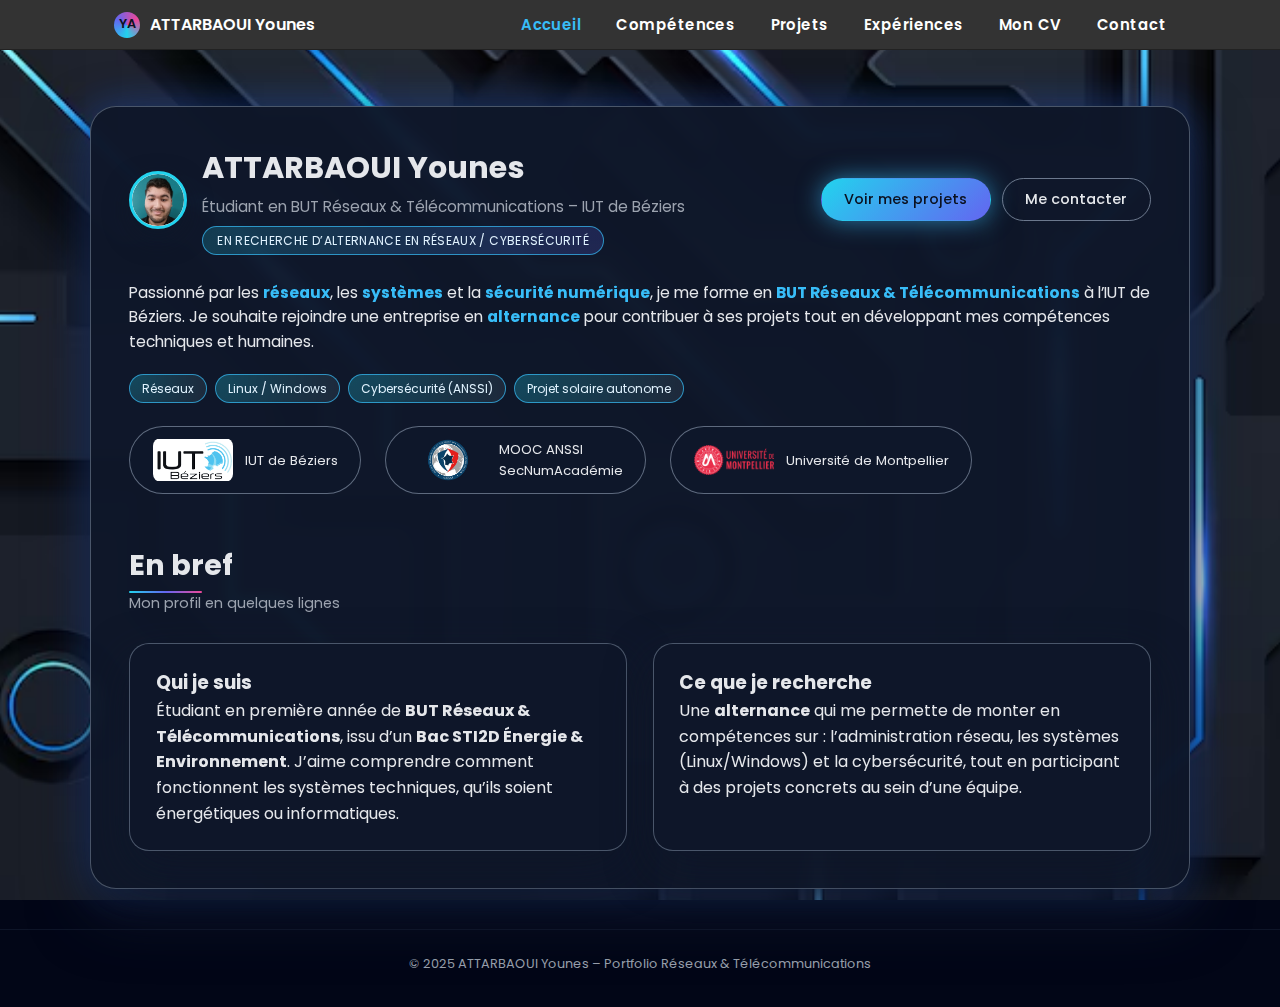
<file: index.html>
<!DOCTYPE html>
<html lang="fr">
<head>
    <meta charset="UTF-8" />
    <meta name="viewport" content="width=device-width, initial-scale=1.0" />
    <title>ATTARBAOUI Younes | Accueil</title>
    <link href="https://fonts.googleapis.com/css2?family=Poppins:wght@300;400;500;600;700&display=swap" rel="stylesheet" />
    <link rel="stylesheet" href="style.css" />
</head>
<body>

<header class="navbar">
    <div class="nav-inner">
        <a href="index.html" class="brand">
            <span class="brand-badge">YA</span>
            <span>ATTARBAOUI Younes</span>
        </a>
        <nav class="nav-links">
            <a href="index.html" class="active">Accueil</a>
            <a href="competences.html">Compétences</a>
            <a href="projets.html">Projets</a>
            <a href="experiences.html">Expériences</a>
            <a href="CV ATTARBAOUI Younes.pdf" target="_blank">Mon CV</a>
            <a href="contact.html">Contact</a>
        </nav>
    </div>
</header>

<main class="page">
    <div class="page-inner hero-card">
        <div class="hero-header">
            <div class="hero-profile">
                <div class="avatar">
                    <img src="1000167786 (1).jpg" alt="Photo de profil de Younes ATTARBAOUI" />
                </div>
                <div>
                    <h1 class="hero-title">ATTARBAOUI Younes</h1>
                    <p class="subtitle">Étudiant en BUT Réseaux & Télécommunications – IUT de Béziers</p>
                    <p class="badge-alt">En recherche d’alternance en réseaux / cybersécurité</p>
                </div>
            </div>

            <div class="hero-actions">
                <a href="projets.html" class="btn btn-primary">Voir mes projets</a>
                <a href="contact.html" class="btn btn-ghost">Me contacter</a>
            </div>
        </div>

        <p class="hero-text">
            Passionné par les <strong>réseaux</strong>, les <strong>systèmes</strong> et la
            <strong>sécurité numérique</strong>, je me forme en <strong>BUT Réseaux & Télécommunications</strong>
            à l’IUT de Béziers. Je souhaite rejoindre une entreprise en <strong>alternance</strong> pour contribuer
            à ses projets tout en développant mes compétences techniques et humaines.
        </p>

        <div class="hero-tags">
            <span class="chip">Réseaux</span>
            <span class="chip">Linux / Windows</span>
            <span class="chip">Cybersécurité (ANSSI)</span>
            <span class="chip">Projet solaire autonome</span>
        </div>

        <div class="hero-logos">
            <div class="logo-item">
                <img src="images.png" alt="Logo IUT de Béziers" />
                <span>IUT de Béziers</span>
            </div>
            <div class="logo-item">
                <img src="logo_anssi.png" alt="Logo ANSSI" />
                <span>MOOC ANSSI<br />SecNumAcadémie</span>
            </div>
            <div class="logo-item">
                <img src="logo_um_2022_rouge_RVB.png" alt="Logo Université de Montpellier" />
                <span>Université de Montpellier</span>
            </div>
        </div>

        <!-- petit bloc résumé -->
        <section class="section">
            <div class="section-header">
                <h2>En bref</h2>
                <p>Mon profil en quelques lignes</p>
            </div>
            <div class="grid-2">
                <div class="card">
                    <h3>Qui je suis</h3>
                    <p>
                        Étudiant en première année de <strong>BUT Réseaux & Télécommunications</strong>, issu d’un
                        <strong>Bac STI2D Énergie & Environnement</strong>. J’aime comprendre comment fonctionnent
                        les systèmes techniques, qu’ils soient énergétiques ou informatiques.
                    </p>
                </div>
                <div class="card">
                    <h3>Ce que je recherche</h3>
                    <p>
                        Une <strong>alternance</strong> qui me permette de monter en compétences sur :
                        l’administration réseau, les systèmes (Linux/Windows) et la cybersécurité, tout en participant
                        à des projets concrets au sein d’une équipe.
                    </p>
                </div>
            </div>
        </section>
    </div>
</main>

<footer class="footer">
    <p>© 2025 ATTARBAOUI Younes – Portfolio Réseaux & Télécommunications</p>
</footer>

</body>
</html>
</file>
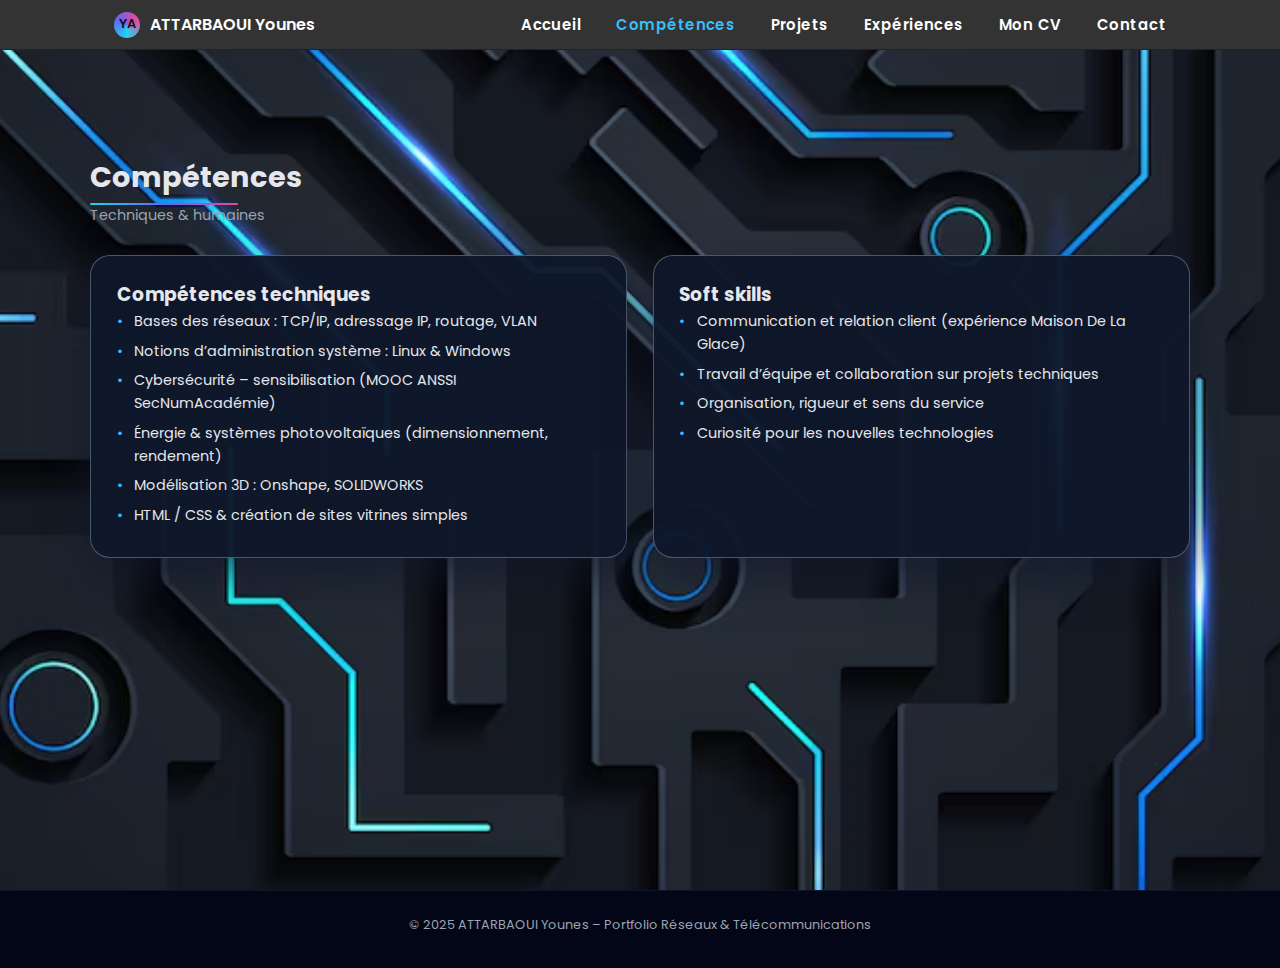
<file: competences.html>
<!DOCTYPE html>
<html lang="fr">
<head>
    <meta charset="UTF-8" />
    <meta name="viewport" content="width=device-width, initial-scale=1.0" />
    <title>Compétences | ATTARBAOUI Younes</title>
    <link href="https://fonts.googleapis.com/css2?family=Poppins:wght@300;400;500;600;700&display=swap" rel="stylesheet" />
    <link rel="stylesheet" href="style.css" />
</head>
<body>

<header class="navbar">
    <div class="nav-inner">
        <a href="index.html" class="brand">
            <span class="brand-badge">YA</span>
            <span>ATTARBAOUI Younes</span>
        </a>
        <nav class="nav-links">
            <a href="index.html">Accueil</a>
            <a href="competences.html" class="active">Compétences</a>
            <a href="projets.html">Projets</a>
            <a href="experiences.html">Expériences</a>
            <a href="CV ATTARBAOUI Younes.pdf" target="_blank">Mon CV</a>
            <a href="contact.html">Contact</a>
        </nav>
    </div>
</header>

<main class="page">
    <div class="page-inner">
        <section class="section">
            <div class="section-header">
                <h1>Compétences</h1>
                <p>Techniques & humaines</p>
            </div>

            <div class="grid-2">
                <div class="card">
                    <h3>Compétences techniques</h3>
                    <ul class="bullet-list">
                        <li>Bases des réseaux : TCP/IP, adressage IP, routage, VLAN</li>
                        <li>Notions d’administration système : Linux & Windows</li>
                        <li>Cybersécurité – sensibilisation (MOOC ANSSI SecNumAcadémie)</li>
                        <li>Énergie & systèmes photovoltaïques (dimensionnement, rendement)</li>
                        <li>Modélisation 3D : Onshape, SOLIDWORKS</li>
                        <li>HTML / CSS & création de sites vitrines simples</li>
                    </ul>
                </div>

                <div class="card">
                    <h3>Soft skills</h3>
                    <ul class="bullet-list">
                        <li>Communication et relation client (expérience Maison De La Glace)</li>
                        <li>Travail d’équipe et collaboration sur projets techniques</li>
                        <li>Organisation, rigueur et sens du service</li>
                        <li>Curiosité pour les nouvelles technologies</li>
                    </ul>
                </div>
            </div>
        </section>
    </div>
</main>

<footer class="footer">
    <p>© 2025 ATTARBAOUI Younes – Portfolio Réseaux & Télécommunications</p>
</footer>

</body>
</html>
</file>
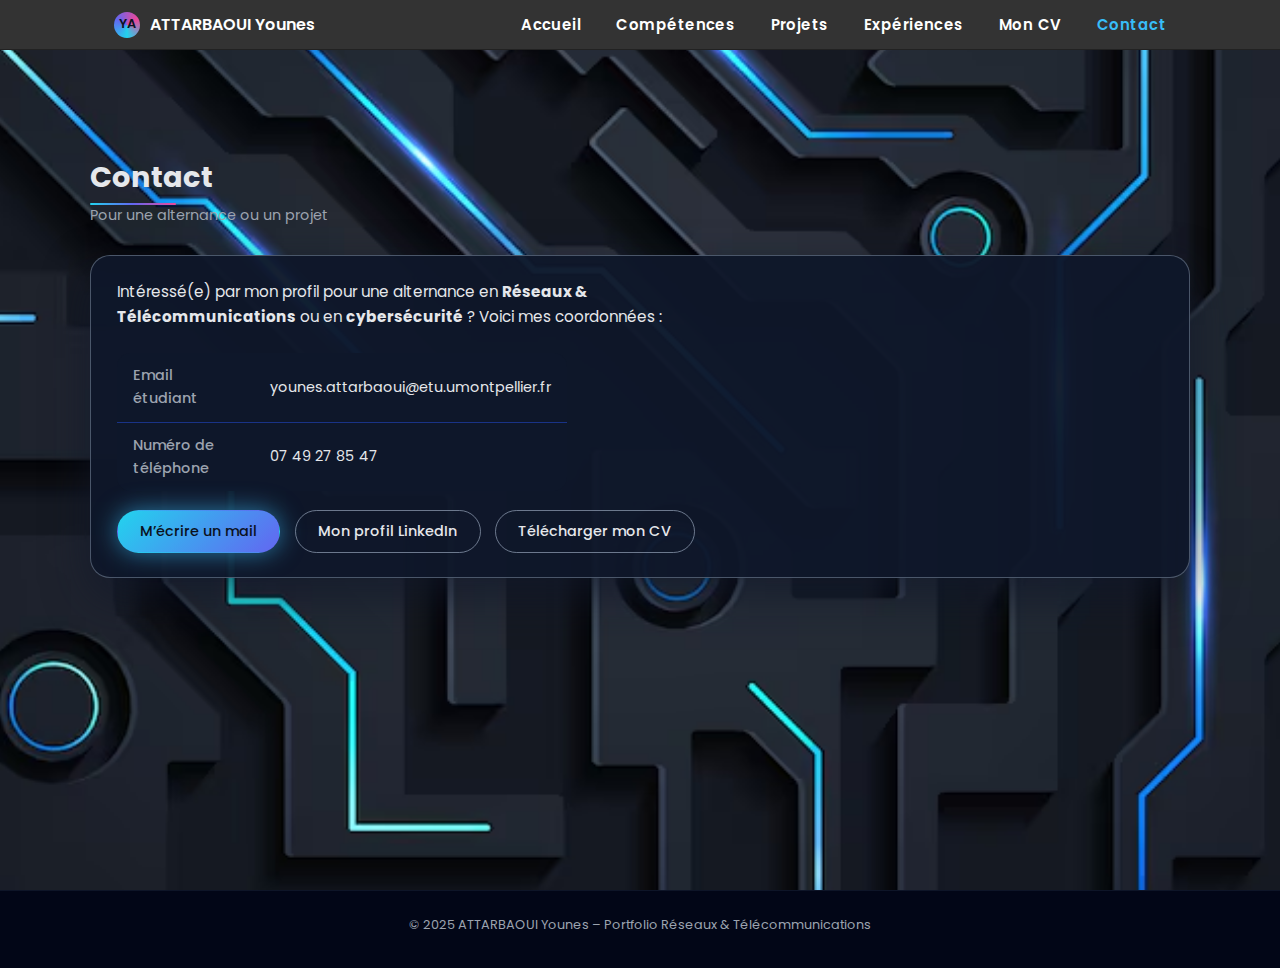
<file: contact.html>
<!DOCTYPE html>
<html lang="fr">
<head>
    <meta charset="UTF-8" />
    <meta name="viewport" content="width=device-width, initial-scale=1.0" />
    <title>Contact | ATTARBAOUI Younes</title>
    <link href="https://fonts.googleapis.com/css2?family=Poppins:wght@300;400;500;600;700&display=swap" rel="stylesheet" />
    <link rel="stylesheet" href="style.css" />
</head>
<body>

<header class="navbar">
    <div class="nav-inner">
        <a href="index.html" class="brand">
            <span class="brand-badge">YA</span>
            <span>ATTARBAOUI Younes</span>
        </a>
        <nav class="nav-links">
            <a href="index.html">Accueil</a>
            <a href="competences.html">Compétences</a>
            <a href="projets.html">Projets</a>
            <a href="experiences.html">Expériences</a>
            <a href="CV ATTARBAOUI Younes.pdf" target="_blank">Mon CV</a>
            <a href="contact.html" class="active">Contact</a>
        </nav>
    </div>
</header>

<main class="page">
    <div class="page-inner">
        <section class="section">
            <div class="section-header">
                <h1>Contact</h1>
                <p>Pour une alternance ou un projet</p>
            </div>

            <div class="card contact-card">
                <p>
                    Intéressé(e) par mon profil pour une alternance en
                    <strong>Réseaux & Télécommunications</strong> ou en
                    <strong>cybersécurité</strong> ? Voici mes coordonnées :
                </p>

                <table class="contact-table">
                    <tr>
                        <th>Email étudiant</th>
                        <td>younes.attarbaoui@etu.umontpellier.fr</td>
                    </tr>
                    <tr>
                        <th>Numéro de téléphone</th>
                        <td>07 49 27 85 47</td>
                    </tr>
                </table>

                <div class="contact-actions">
                    <a href="mailto:younes.attarbaoui@etu.umontpellier.fr" class="btn btn-primary">
                        M’écrire un mail
                    </a>
                    <a href="https://www.linkedin.com/in/younes-attarbaoui-74b579356/" target="_blank" class="btn btn-ghost">
                        Mon profil LinkedIn
                    </a>
                    <a href="ATTARBAOUI.pdf" target="_blank" class="btn btn-ghost">
                        Télécharger mon CV
                    </a>
                </div>
            </div>
        </section>
    </div>
</main>

<footer class="footer">
    <p>© 2025 ATTARBAOUI Younes – Portfolio Réseaux & Télécommunications</p>
</footer>

</body>
</html>
</file>
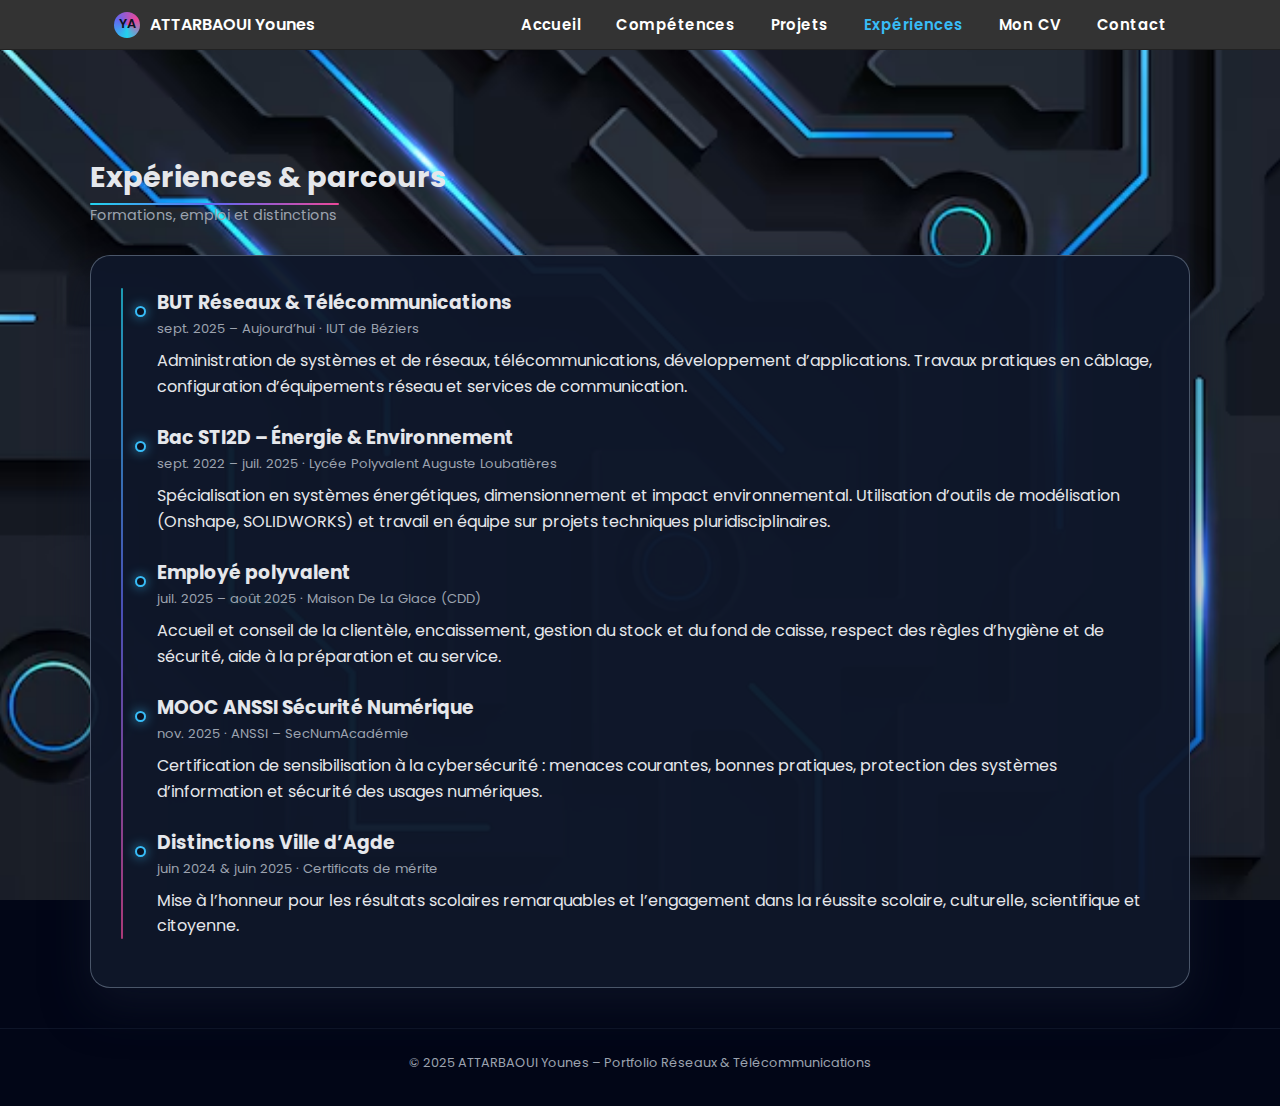
<file: experiences.html>
<!DOCTYPE html>
<html lang="fr">
<head>
    <meta charset="UTF-8" />
    <meta name="viewport" content="width=device-width, initial-scale=1.0" />
    <title>Expériences | ATTARBAOUI Younes</title>
    <link href="https://fonts.googleapis.com/css2?family=Poppins:wght@300;400;500;600;700&display=swap" rel="stylesheet" />
    <link rel="stylesheet" href="style.css" />
</head>
<body>

<header class="navbar">
    <div class="nav-inner">
        <a href="index.html" class="brand">
            <span class="brand-badge">YA</span>
            <span>ATTARBAOUI Younes</span>
        </a>
        <nav class="nav-links">
            <a href="index.html">Accueil</a>
            <a href="competences.html">Compétences</a>
            <a href="projets.html">Projets</a>
            <a href="experiences.html" class="active">Expériences</a>
            <a href="CV ATTARBAOUI Younes.pdf" target="_blank">Mon CV</a>
            <a href="contact.html">Contact</a>
        </nav>
    </div>
</header>

<main class="page">
    <div class="page-inner">
        <section class="section">
            <div class="section-header">
                <h1>Expériences & parcours</h1>
                <p>Formations, emploi et distinctions</p>
            </div>

            <div class="card">
                <div class="timeline">
                    <article class="timeline-item">
                        <div class="timeline-dot"></div>
                        <div class="timeline-content">
                            <h3>BUT Réseaux & Télécommunications</h3>
                            <p class="timeline-meta">sept. 2025 – Aujourd’hui · IUT de Béziers</p>
                            <p>
                                Administration de systèmes et de réseaux, télécommunications, développement d’applications.
                                Travaux pratiques en câblage, configuration d’équipements réseau et services de communication.
                            </p>
                        </div>
                    </article>

                    <article class="timeline-item">
                        <div class="timeline-dot"></div>
                        <div class="timeline-content">
                            <h3>Bac STI2D – Énergie & Environnement</h3>
                            <p class="timeline-meta">sept. 2022 – juil. 2025 · Lycée Polyvalent Auguste Loubatières</p>
                            <p>
                                Spécialisation en systèmes énergétiques, dimensionnement et impact environnemental.
                                Utilisation d’outils de modélisation (Onshape, SOLIDWORKS) et travail en équipe
                                sur projets techniques pluridisciplinaires.
                            </p>
                        </div>
                    </article>

                    <article class="timeline-item">
                        <div class="timeline-dot"></div>
                        <div class="timeline-content">
                            <h3>Employé polyvalent</h3>
                            <p class="timeline-meta">juil. 2025 – août 2025 · Maison De La Glace (CDD)</p>
                            <p>
                                Accueil et conseil de la clientèle, encaissement, gestion du stock et du fond de caisse,
                                respect des règles d’hygiène et de sécurité, aide à la préparation et au service.
                            </p>
                        </div>
                    </article>

                    <article class="timeline-item">
                        <div class="timeline-dot"></div>
                        <div class="timeline-content">
                            <h3>MOOC ANSSI Sécurité Numérique</h3>
                            <p class="timeline-meta">nov. 2025 · ANSSI – SecNumAcadémie</p>
                            <p>
                                Certification de sensibilisation à la cybersécurité : menaces courantes, bonnes pratiques,
                                protection des systèmes d’information et sécurité des usages numériques.
                            </p>
                        </div>
                    </article>

                    <article class="timeline-item">
                        <div class="timeline-dot"></div>
                        <div class="timeline-content">
                            <h3>Distinctions Ville d’Agde</h3>
                            <p class="timeline-meta">juin 2024 & juin 2025 · Certificats de mérite</p>
                            <p>
                                Mise à l’honneur pour les résultats scolaires remarquables et l’engagement dans la réussite
                                scolaire, culturelle, scientifique et citoyenne.
                            </p>
                        </div>
                    </article>
                </div>
            </div>
        </section>
    </div>
</main>

<footer class="footer">
    <p>© 2025 ATTARBAOUI Younes – Portfolio Réseaux & Télécommunications</p>
</footer>

</body>
</html>
</file>
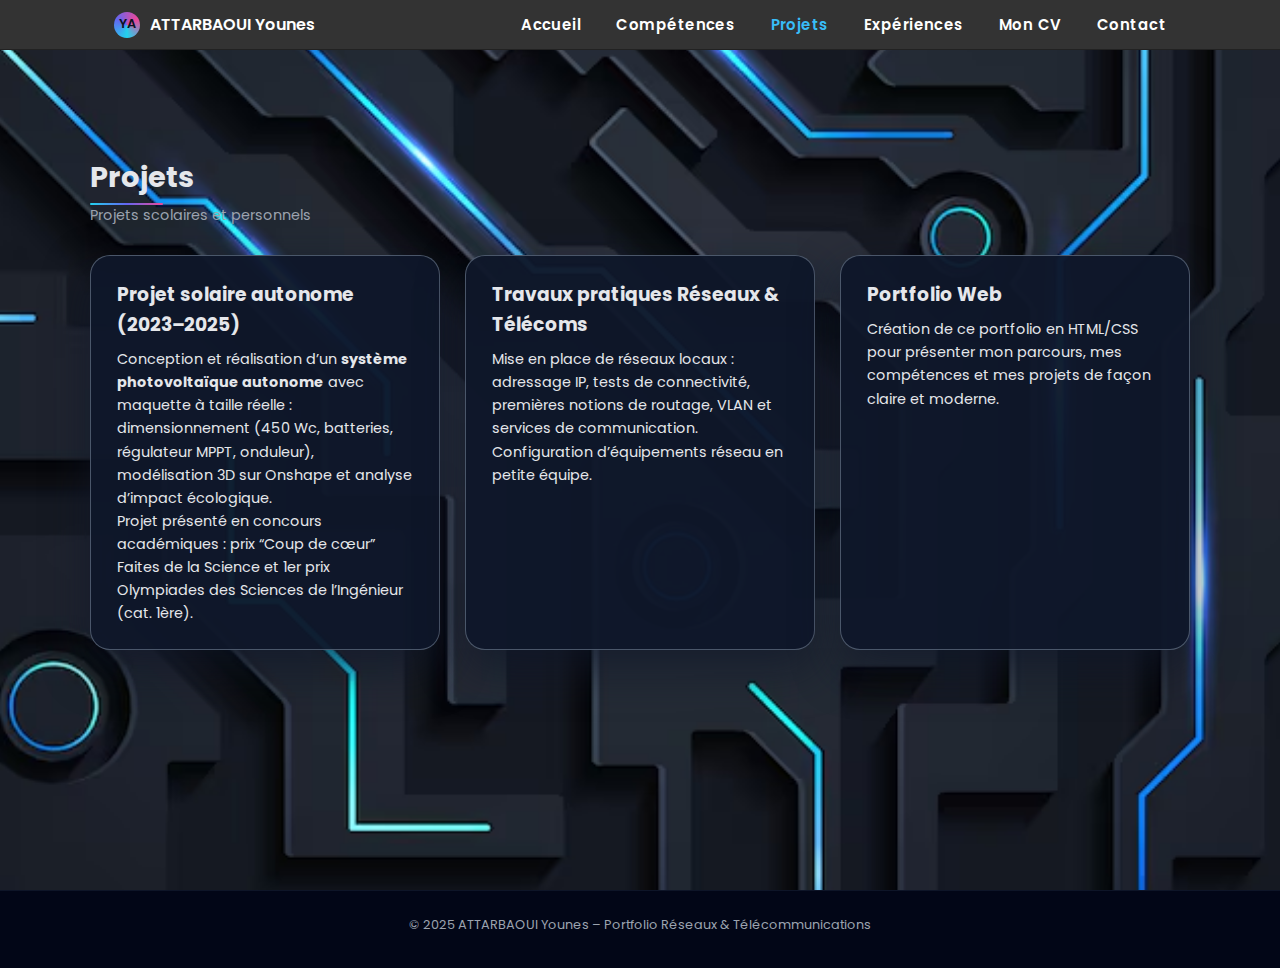
<file: projets.html>
<!DOCTYPE html>
<html lang="fr">
<head>
    <meta charset="UTF-8" />
    <meta name="viewport" content="width=device-width, initial-scale=1.0" />
    <title>Projets | ATTARBAOUI Younes</title>
    <link href="https://fonts.googleapis.com/css2?family=Poppins:wght@300;400;500;600;700&display=swap" rel="stylesheet" />
    <link rel="stylesheet" href="style.css" />
</head>
<body>

<header class="navbar">
    <div class="nav-inner">
        <a href="index.html" class="brand">
            <span class="brand-badge">YA</span>
            <span>ATTARBAOUI Younes</span>
        </a>
        <nav class="nav-links">
            <a href="index.html">Accueil</a>
            <a href="competences.html">Compétences</a>
            <a href="projets.html" class="active">Projets</a>
            <a href="experiences.html">Expériences</a>
            <a href="CV ATTARBAOUI Younes.pdf" target="_blank">Mon CV</a>
            <a href="contact.html">Contact</a>
        </nav>
    </div>
</header>

<main class="page">
    <div class="page-inner">
        <section class="section">
            <div class="section-header">
                <h1>Projets</h1>
                <p>Projets scolaires et personnels</p>
            </div>

            <div class="grid-3">
                <article class="card project-card">
                    <h3>Projet solaire autonome (2023–2025)</h3>
                    <p>
                        Conception et réalisation d’un <strong>système photovoltaïque autonome</strong> avec maquette à taille réelle :
                        dimensionnement (450 Wc, batteries, régulateur MPPT, onduleur), modélisation 3D sur Onshape
                        et analyse d’impact écologique.
                    </p>
                    <p>
                        Projet présenté en concours académiques : prix “Coup de cœur” Faites de la Science
                        et 1er prix Olympiades des Sciences de l’Ingénieur (cat. 1ère).
                    </p>
                </article>

                <article class="card project-card">
                    <h3>Travaux pratiques Réseaux & Télécoms</h3>
                    <p>
                        Mise en place de réseaux locaux : adressage IP, tests de connectivité, premières notions de routage,
                        VLAN et services de communication. Configuration d’équipements réseau en petite équipe.
                    </p>
                </article>

                <article class="card project-card">
                    <h3>Portfolio Web</h3>
                    <p>
                        Création de ce portfolio en HTML/CSS pour présenter mon parcours, mes compétences
                        et mes projets de façon claire et moderne.
                    </p>
                </article>
            </div>
        </section>
    </div>
</main>

<footer class="footer">
    <p>© 2025 ATTARBAOUI Younes – Portfolio Réseaux & Télécommunications</p>
</footer>

</body>
</html>
</file>
<file: style.css>
/* RESET DE BASE */
* {
    margin: 0;
    padding: 0;
    box-sizing: border-box;
}

html {
    scroll-behavior: smooth;
}

body {
    font-family: "Poppins", system-ui, -apple-system, BlinkMacSystemFont, sans-serif;
    background: #020617 url("3d-style-black-background-with-paper-layer_206725-669.avif") no-repeat center top fixed;
    background-size: cover;
    color: #e5e7eb;
    line-height: 1.6;
}

/* NAVBAR GLOBALE */
.navbar {
    position: sticky;
    top: 0;
    z-index: 50;
    background: #333333;
    border-bottom: 1px solid #222222;
}

.nav-inner {
    max-width: 1100px;
    margin: 0 auto;
    padding: 0.6rem 1.5rem;
    display: flex;
    align-items: center;
    justify-content: space-between;
}

.brand {
    display: flex;
    align-items: center;
    gap: 0.6rem;
    font-weight: 600;
    color: #ffffff;
    text-decoration: none;
}

.brand-badge {
    width: 26px;
    height: 26px;
    border-radius: 999px;
    display: flex;
    align-items: center;
    justify-content: center;
    font-size: 0.8rem;
    background: conic-gradient(from 180deg, #22d3ee, #6366f1, #ec4899, #22d3ee);
    color: #0b1120;
}

.nav-links {
    display: flex;
    gap: 2.2rem;
    font-size: 0.93rem;
}

.nav-links a {
    text-decoration: none;
    color: #ffffff;
    font-weight: 600;
    letter-spacing: 0.03em;
    padding: 0.2rem 0;
    transition: color 0.2s ease;
}

.nav-links a:hover,
.nav-links a.active {
    color: #38bdf8;
}

/* LAYOUT GLOBAL DES PAGES */
.page {
    min-height: calc(100vh - 60px);
    display: flex;
    align-items: flex-start;
    justify-content: center;
    padding: 3.5rem 1.5rem 2.5rem;
}

.page-inner {
    max-width: 1100px;
    width: 100%;
}

/* HERO de la page d’accueil */
.hero-card {
    border-radius: 26px;
    padding: 2.3rem 2.4rem;
    background: rgba(15, 23, 42, 0.96);
    border: 1px solid rgba(148, 163, 184, 0.45);
    box-shadow:
        0 24px 60px rgba(15, 23, 42, 0.9),
        0 0 40px rgba(37, 99, 235, 0.45);
    animation: fadeUp 0.9s ease-out;
    backdrop-filter: blur(6px);
}

.hero-header {
    display: flex;
    align-items: center;
    justify-content: space-between;
    gap: 1.5rem;
    margin-bottom: 1.6rem;
}

.hero-profile {
    display: flex;
    align-items: center;
    gap: 0.9rem;
}

.avatar {
    width: 58px;
    height: 58px;
    border-radius: 999px;
    border: 3px solid #22d3ee;
    background: radial-gradient(circle at 30% 20%, #f9fafb, #e5e7eb);
    display: flex;
    align-items: center;
    justify-content: center;
    box-shadow: 0 10px 24px rgba(15, 23, 42, 0.6);
    overflow: hidden;
}

.avatar img {
    width: 100%;
    height: 100%;
    border-radius: 999px;
    object-fit: cover;
}

.hero-title {
    font-size: 1.9rem;
    font-weight: 700;
}

.subtitle {
    font-size: 0.95rem;
    color: #9ca3af;
    margin-top: 0.15rem;
}

.badge-alt {
    display: inline-flex;
    margin-top: 0.4rem;
    padding: 0.25rem 0.9rem;
    border-radius: 999px;
    font-size: 0.75rem;
    letter-spacing: 0.03em;
    text-transform: uppercase;
    background: linear-gradient(90deg, #22d3ee33, #6366f133);
    border: 1px solid rgba(56, 189, 248, 0.7);
    color: #e0f2fe;
}

.hero-actions {
    display: flex;
    flex-wrap: wrap;
    gap: 0.7rem;
}

/* BOUTONS */
.btn {
    display: inline-flex;
    align-items: center;
    justify-content: center;
    padding: 0.55rem 1.4rem;
    border-radius: 999px;
    font-size: 0.9rem;
    font-weight: 500;
    text-decoration: none;
    border: 1px solid transparent;
    cursor: pointer;
    transition: transform 0.12s ease, box-shadow 0.15s ease, background 0.2s, color 0.2s;
}

.btn-primary {
    background: linear-gradient(135deg, #22d3ee, #6366f1);
    color: #0b1120;
    box-shadow: 0 0 24px rgba(56, 189, 248, 0.6);
}

.btn-primary:hover {
    transform: translateY(-1px);
    box-shadow: 0 0 34px rgba(129, 140, 248, 0.9);
}

.btn-ghost {
    background: transparent;
    color: #e5e7eb;
    border-color: rgba(148, 163, 184, 0.7);
}

.btn-ghost:hover {
    background: rgba(15, 23, 42, 0.9);
    border-color: #6366f1;
}

/* TEXTE & TAGS DU HERO */
.hero-text {
    font-size: 0.97rem;
    color: #e5e7eb;
    margin-bottom: 1.2rem;
}

.hero-text strong {
    color: #38bdf8;
}

.hero-tags {
    display: flex;
    flex-wrap: wrap;
    gap: 0.5rem;
    margin-bottom: 1.4rem;
}

/* Chips */
.chip {
    display: inline-flex;
    align-items: center;
    padding: 0.25rem 0.75rem;
    border-radius: 999px;
    font-size: 0.75rem;
    background: radial-gradient(circle at top left, #22d3ee44, #1e293b);
    border: 1px solid rgba(56, 189, 248, 0.7);
    color: #e0f2fe;
}

/* LOGOS FORMATION / CERTIFS */
.hero-logos {
    display: flex;
    flex-wrap: wrap;
    gap: 1.5rem;
    margin-top: 0.8rem;
}

.logo-item {
    display: flex;
    align-items: center;
    gap: 0.75rem;
    padding: 0.7rem 1.4rem;
    border-radius: 999px;
    background: rgba(15, 23, 42, 0.95);
    border: 1px solid rgba(148, 163, 184, 0.6);
}

.logo-item img {
    height: 44px;
    max-width: 80px;
    object-fit: contain;
    border-radius: 8px;
}

.logo-item span {
    font-size: 0.82rem;
}

/* SECTIONS INTERNES (autres pages + bas de home) */
.section {
    margin-top: 3rem;
}

.section-header {
    margin-bottom: 1.8rem;
}

.section-header h1,
.section-header h2 {
    font-size: 1.8rem;
    margin-bottom: 0.2rem;
    position: relative;
    display: inline-block;
}

.section-header h1::after,
.section-header h2::after {
    content: "";
    position: absolute;
    left: 0;
    bottom: -0.3rem;
    width: 70%;
    height: 2px;
    border-radius: 999px;
    background: linear-gradient(90deg, #22d3ee, #6366f1, #ec4899);
}

.section-header p {
    font-size: 0.9rem;
    color: #9ca3af;
}

/* CARDS GÉNÉRIQUES */
.card {
    background: rgba(15, 23, 42, 0.96);
    border-radius: 20px;
    padding: 1.5rem 1.6rem;
    border: 1px solid rgba(148, 163, 184, 0.45);
    box-shadow: 0 18px 45px rgba(15, 23, 42, 0.7);
}

.grid-2 {
    display: grid;
    grid-template-columns: repeat(2, minmax(0, 1fr));
    gap: 1.6rem;
}

.grid-3 {
    display: grid;
    grid-template-columns: repeat(3, minmax(0, 1fr));
    gap: 1.6rem;
}

/* LISTES INFO / COMPÉTENCES */
.info-list {
    list-style: none;
    font-size: 0.9rem;
}

.info-list li {
    display: flex;
    justify-content: space-between;
    gap: 1rem;
    padding: 0.45rem 0;
    border-bottom: 1px solid rgba(31, 41, 55, 0.8);
}

.info-list li span {
    color: #9ca3af;
    font-size: 0.85rem;
}

.info-list li a {
    color: #38bdf8;
    text-decoration: none;
    font-weight: 500;
}

.info-list li a:hover {
    text-decoration: underline;
}

.bullet-list {
    list-style: none;
    font-size: 0.9rem;
}

.bullet-list li {
    position: relative;
    padding-left: 1.1rem;
    margin-bottom: 0.4rem;
}

.bullet-list li::before {
    content: "•";
    position: absolute;
    left: 0;
    top: 0;
    color: #38bdf8;
}

/* TIMELINE (EXPÉRIENCES / CERTIFS) */
.timeline {
    position: relative;
    margin-top: 0.5rem;
    padding-left: 1.2rem;
}

.timeline::before {
    content: "";
    position: absolute;
    left: 0.3rem;
    top: 0;
    bottom: 0;
    width: 2px;
    border-radius: 999px;
    background: linear-gradient(to bottom, #22d3ee, #6366f1, #ec4899);
    opacity: 0.7;
}

.timeline-item {
    position: relative;
    margin-bottom: 1.5rem;
}

.timeline-dot {
    position: absolute;
    left: -0.05rem;
    top: 1.1rem;
    width: 11px;
    height: 11px;
    border-radius: 999px;
    background: #0b1120;
    border: 2px solid #38bdf8;
    box-shadow: 0 0 12px rgba(56, 189, 248, 0.7);
}

.timeline-content {
    margin-left: 1.3rem;
}

.timeline-meta {
    font-size: 0.82rem;
    color: #9ca3af;
    margin-bottom: 0.55rem;
}

/* PROJETS */
.project-card h3 {
    margin-bottom: 0.5rem;
}

.project-card p {
    font-size: 0.9rem;
    color: #e5e7eb;
}

/* CONTACT */
.contact-card {
    text-align: left;
}

.contact-card p {
    max-width: 600px;
    margin-bottom: 1.5rem;
    font-size: 0.95rem;
}

.contact-actions {
    display: flex;
    gap: 0.9rem;
    flex-wrap: wrap;
}

.contact-table {
    margin: 1.5rem 0 1.2rem;
    border-collapse: collapse;
    min-width: 260px;
    max-width: 450px;
    width: 100%;
    background: rgba(15, 23, 42, 0.95);
    border-radius: 14px;
    overflow: hidden;
    font-size: 0.9rem;
}

.contact-table th,
.contact-table td {
    padding: 0.7rem 1rem;
    border-bottom: 1px solid rgba(30, 64, 175, 0.7);
    text-align: left;
}

.contact-table th {
    width: 45%;
    color: #9ca3af;
    font-weight: 500;
}

.contact-table tr:last-child td,
.contact-table tr:last-child th {
    border-bottom: none;
}

/* FOOTER */
.footer {
    text-align: center;
    padding: 1.5rem 1rem 2rem;
    font-size: 0.8rem;
    color: #9ca3af;
    background: #020617;
    border-top: 1px solid rgba(15, 23, 42, 0.9);
}

/* ANIMATION */
@keyframes fadeUp {
    from {
        opacity: 0;
        transform: translateY(24px);
    }
    to {
        opacity: 1;
        transform: translateY(0);
    }
}

/* RESPONSIVE */
@media (max-width: 900px) {
    .hero-card {
        padding: 1.9rem 1.6rem;
    }

    .hero-header {
        flex-direction: column;
        align-items: flex-start;
    }

    .hero-actions {
        align-self: stretch;
    }

    .grid-3 {
        grid-template-columns: repeat(2, minmax(0, 1fr));
    }
}

@media (max-width: 640px) {
    .nav-inner {
        flex-direction: column;
        align-items: flex-start;
        gap: 0.4rem;
    }

    .nav-links {
        gap: 1.3rem;
        font-size: 0.85rem;
        flex-wrap: wrap;
    }

    .page {
        padding-top: 3.4rem;
    }

    .hero-card {
        padding: 1.7rem 1.4rem;
    }

    .grid-2,
    .grid-3 {
        grid-template-columns: 1fr;
    }
}
</file>
